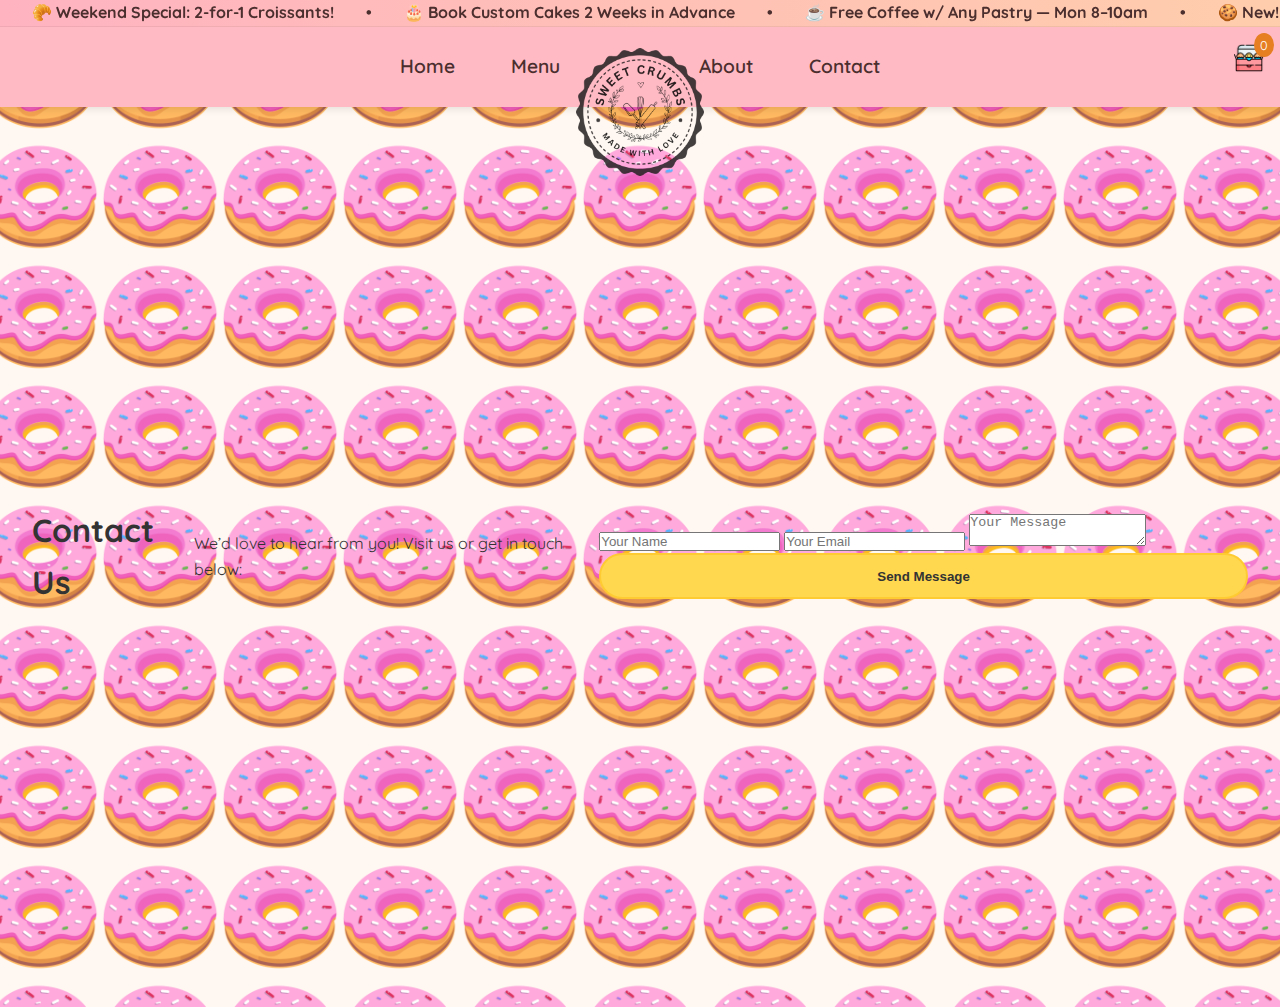
<file: contact.html>
<!DOCTYPE html>
<html lang="en">
<head>
  <meta charset="UTF-8">
  <meta name="viewport" content="width=device-width, initial-scale=1.0">
  <title>Contact - Sweet Crumbs Bakery</title>
  <link rel="stylesheet" href="style.css">
  <link href="https://fonts.googleapis.com/css2?family=Pacifico&family=Quicksand:wght@400;600&display=swap" rel="stylesheet">
</head>
<body class="has-announcement">
  <!-- Announcement / Sales Banner -->
  <div class="announcement-bar" role="region" aria-label="Promotions">
    <div class="ticker-track">
      <div class="ticker-list">
        <span>🥐 Weekend Special: 2-for-1 Croissants!</span>
        <span>•</span>
        <span>🎂 Book Custom Cakes 2 Weeks in Advance</span>
        <span>•</span>
        <span>☕ Free Coffee w/ Any Pastry — Mon 8–10am</span>
        <span>•</span>
        <span>🍪 New! Gluten-Free Cookies Available Daily</span>
      </div>
      <!-- Duplicate for seamless loop -->
      <div class="ticker-list" aria-hidden="true">
        <span>🥐 Weekend Special: 2-for-1 Croissants!</span>
        <span>•</span>
        <span>🎂 Book Custom Cakes 2 Weeks in Advance</span>
        <span>•</span>
        <span>☕ Free Coffee w/ Any Pastry — Mon 8–10am</span>
        <span>•</span>
        <span>🍪 New! Gluten-Free Cookies Available Daily</span>
      </div>
    </div>
  </div>
  <!-- Header -->
  <header>
  <div class="nav-left">
    <ul>
      <li><a href="index.html">Home</a></li>
      <li><a href="menu.html">Menu</a></li>
    </ul>
  </div>

  <div class="logo">
    <img src="images/logo.png" alt="Sweet Crumbs Logo" class="logo-image">
  </div>

  <div class="nav-right">
    <ul>
      <li><a href="index.html#about">About</a></li>
      <li><a href="contact.html">Contact</a></li>
    </ul>
  </div>

  <a href="order.html" class="cart-icon">
    <span id="cartCount">0</span>
    <img src="images/box.png" alt="Bakery Box" class="bakery-box-icon">
  </a>

  <div class="menu-toggle">☰</div>
</header>


  <!-- Contact Section -->
  <section class="contact-page">
    <h1>Contact Us</h1>
    <p>We’d love to hear from you! Visit us or get in touch below:</p>
    <form>
      <input type="text" placeholder="Your Name" required>
      <input type="email" placeholder="Your Email" required>
      <textarea placeholder="Your Message" required></textarea>
      <button type="submit" class="btn">Send Message</button>
    </form>
  </section>

  <script src="script.js"></script>
</body>
</html>
</file>
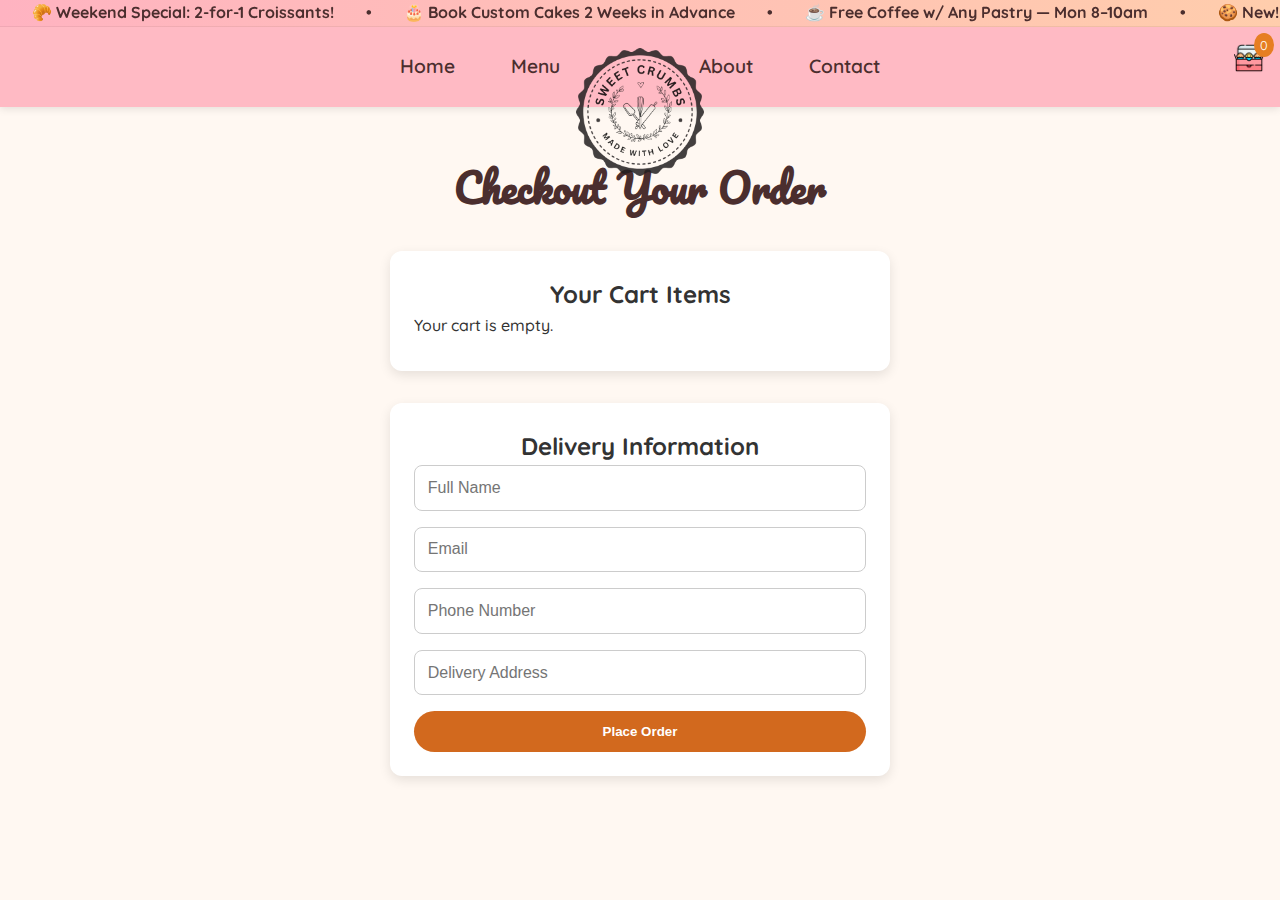
<file: order.html>
<!DOCTYPE html>
<html lang="en">
<head>
  <meta charset="UTF-8">
  <meta name="viewport" content="width=device-width, initial-scale=1.0">
  <title>Order Online - Sweet Crumbs Bakery</title>
  <link rel="stylesheet" href="style.css">
  <link href="https://fonts.googleapis.com/css2?family=Pacifico&family=Quicksand:wght@400;600&display=swap" rel="stylesheet">
</head>
<body class="has-announcement">
  <!-- Announcement / Sales Banner -->
  <div class="announcement-bar" role="region" aria-label="Promotions">
    <div class="ticker-track">
      <div class="ticker-list">
        <span>🥐 Weekend Special: 2-for-1 Croissants!</span>
        <span>•</span>
        <span>🎂 Book Custom Cakes 2 Weeks in Advance</span>
        <span>•</span>
        <span>☕ Free Coffee w/ Any Pastry — Mon 8–10am</span>
        <span>•</span>
        <span>🍪 New! Gluten-Free Cookies Available Daily</span>
      </div>
      <!-- Duplicate for seamless loop -->
      <div class="ticker-list" aria-hidden="true">
        <span>🥐 Weekend Special: 2-for-1 Croissants!</span>
        <span>•</span>
        <span>🎂 Book Custom Cakes 2 Weeks in Advance</span>
        <span>•</span>
        <span>☕ Free Coffee w/ Any Pastry — Mon 8–10am</span>
        <span>•</span>
        <span>🍪 New! Gluten-Free Cookies Available Daily</span>
      </div>
    </div>
  </div>

  <!-- Header -->
  <header>
  <div class="nav-left">
    <ul>
      <li><a href="index.html">Home</a></li>
      <li><a href="menu.html">Menu</a></li>
    </ul>
  </div>

  <div class="logo">
    <img src="images/logo.png" alt="Sweet Crumbs Logo" class="logo-image">
  </div>

  <div class="nav-right">
    <ul>
      <li><a href="index.html#about">About</a></li>
      <li><a href="contact.html">Contact</a></li>
    </ul>
  </div>

  <a href="order.html" class="cart-icon">
    <span id="cartCount">0</span>
    <img src="images/box.png" alt="Bakery Box" class="bakery-box-icon">
  </a>

  <div class="menu-toggle">☰</div>
</header>

  <!-- Order Form Section -->
  <section class="order-page">
    <h1>Checkout Your Order</h1>

    <!-- Cart Items Display -->
    <div class="cart-summary">
      <h2>Your Cart Items</h2>
      <ul id="orderCartItems"></ul>
    </div>

    <!-- Delivery Form -->
    <div class="order-form">
      <h2>Delivery Information</h2>
      <form id="checkoutForm">
        <input type="text" id="name" placeholder="Full Name" required>
        <input type="email" id="email" placeholder="Email" required>
        <input type="text" id="phone" placeholder="Phone Number" required>
        <input type="text" id="address" placeholder="Delivery Address" required>
        <button type="submit" class="btn">Place Order</button>
      </form>
    </div>
  </section>

  <script src="script.js"></script>
</body>
</html>
</file>
<file: style.css>
/* Reset */
* {
    margin: 0;
    padding: 0;
    box-sizing: border-box;
}

body {
    font-family: 'Quicksand', sans-serif;
    background-color: #fff8f2;
    color: #333;
    line-height: 1.6;
    overflow-x: hidden;
}

/* Header */
header {
    position: relative;
    height: 80px; /* fixed height */
    background: rgba(255, 182, 193, 0.95);
    display: flex;
    justify-content: space-between;
    align-items: center;
    padding: 0 2rem;
    box-shadow: 0 2px 8px rgba(0,0,0,0.1);
    z-index: 1000;
}

/* Logo centered */
.logo {
    position: absolute;
    left: 50%;
    transform: translateX(-50%);
    height: 70px; /* logo height */
}

.logo img {
    height: auto;
    width: 160px;
    opacity: 0.85; /* adjust transparency */
}


/* Left and Right Nav */
.nav-left ul,
.nav-right ul {
    list-style: none;
    display: flex;
    gap: 3.5rem;
    align-items: center;
    margin: 0;
    padding: 0;
}

.nav-left {
    position: absolute;
    left: 25rem;
}

.nav-right {
    position: absolute;
    right: 25rem; /* leave space for cart icon */
}

/* Nav Links */
.nav-left a,
.nav-right a {
    text-decoration: none;
    font-weight: 600;
    color: #4b2e2e;
    font-size: 1.2rem;
    transition: color 0.3s ease, border-bottom 0.3s ease;
}

.nav-left a:hover,
.nav-right a:hover {
    color: #d2691e;
    border-bottom: 2px solid #d2691e;
    padding-bottom: 2px;
}

/* Cart Icon */
.cart-icon {
    position: absolute;
    top: 1rem;
    right: 1rem;
    display: flex;
    align-items: center;
    gap: 0.3rem;
    text-decoration: none;
}

#cartCount {
    position: absolute;
    top: -10px;
    right: -10px;
    background: #e67e22;
    color: white;
    border-radius: 50%;
    padding: 2px 6px;
    font-size: 0.8rem;
}

/* Hamburger Menu */
.menu-toggle {
    display: none;
    font-size: 1.8rem;
    cursor: pointer;
    color: #4b2e2e;
    margin-left: auto;
    transition: transform 0.3s ease;
}

/* Landing Section / Hero Video */
.landing-section {
    position: relative;
    width: 100%;
    height: 90vh;
    display: flex;
    justify-content: center;
    align-items: center;
    background: linear-gradient(135deg, #ffb347, #ffcc33); /* Bakery colors */
    overflow: hidden;
}
  
.welcome-text {
    font-family: 'Pacifico', cursive;
    font-size: clamp(2rem, 6vw, 5rem);
    color: #fff;
    text-shadow: 2px 2px 6px rgba(0,0,0,0.4);
    animation: bounceColors 5s infinite, fadeInOut 3s ease-in-out infinite;
}
  
/* Color-changing bounce */
@keyframes bounceColors {
    0%, 100% { color: #f0d7a7; transform: translateY(0); }
    25% { color: #c37960; transform: translateY(-10px); }
    50% { color: #894e3f; transform: translateY(0); }
    75% { color: #eee1ba; transform: translateY(-10px); }
}
  
/* Simple fade in/out */
@keyframes fadeInOut {
    0%, 100% { opacity: 0.8; }
    50% { opacity: 1; }
}
.landing-section::before {
    content: '';
    position: absolute;
    top: 0; left: 0;
    width: 100%; height: 100%;
    background: url('images/background.jpg') center/cover no-repeat;
    filter: blur(4px) brightness(0.6);
    z-index: 0;
}

/* Menu Page */
.menu-page {
    padding: 3rem 2rem;
    text-align: center;
}

.menu-page h1 {
    font-family: 'Pacifico', cursive;
    margin-bottom: 2rem;
    font-size: 2.5rem;
    color: #4b2e2e;
}

/* Category Buttons */
.menu-categories {
    display: flex;
    justify-content: center;
    gap: 1rem;
    margin-bottom: 2rem;
}

.category-btn {
    padding: 0.5rem 1rem;
    background: #f8f0e3;
    border: 1px solid #e67e22;
    border-radius: 25px;
    cursor: pointer;
    font-weight: 600;
    transition: all 0.3s;
}

.category-btn:hover, .category-btn.active {
    background: #e67e22;
    color: #fff;
    transform: scale(1.05);
}

/* Menu Grid */
.menu-grid {
    display: grid;
    grid-template-columns: repeat(auto-fit, minmax(220px, 1fr));
    gap: 2rem;
}

/* Menu Cards */
.menu-item {
    border: 1px solid #ffc852;
    border-radius: 10px;
    padding: 1rem;
    text-align: center;
    transition: transform 0.2s;
    background: #fff;
}
.menu-item:hover {
    transform: translateY(-4px);
    box-shadow: 0 4px 12px rgba(0,0,0,0.08);
}
.menu-item img {
    width: 100%;
    height: 180px;
    object-fit: cover;
    border-radius: 8px;
}
.menu-item .price {
    font-weight: 600;
    margin: 0.5rem 0;
}
.qty-box {
    display: flex;
    align-items: center;
    justify-content: center;
    gap: .5rem;
    margin-top: .5rem;
}
.qty-btn {
    border: 1px solid #ccc;
    background: #f9f9f9;
    padding: 0.3rem 0.6rem;
    cursor: pointer;
    border-radius: 4px;
}
.qty-btn:hover {
    background: #eee;
}
.add-btn {
    margin-top: .75rem;
    background: #ffca28;
    border: none;
    padding: .5rem 1rem;
    font-weight: bold;
    cursor: pointer;
    border-radius: 6px;
}
.add-btn:hover {
    background: #ffb300;
}

/* ================ Drawer Cart ================ */
.cart-backdrop {
    position: fixed; inset: 0; background: rgba(0,0,0,.35);
    opacity: 0; pointer-events: none; transition: opacity .3s ease; z-index: 1490;
}
.cart-backdrop.show { opacity: 1; pointer-events: auto; }

.cart-drawer {
    position: fixed; top: 0; right: 0; height: 100%; width: 380px;
    background: #fff; box-shadow: -4px 0 30px rgba(0,0,0,.2);
    transform: translateX(100%); transition: transform .35s ease;
    z-index: 1500; display: grid; grid-template-rows: auto auto 1fr auto;
}
.cart-drawer.open { transform: translateX(0); }

.drawer-header {
    display:flex; justify-content: space-between; align-items:center;
    padding: 1rem 1rem .5rem 1rem; border-bottom: 1px solid #eee;
}
.drawer-header h3 { font-size: 1.25rem; }
.icon-btn { background: transparent; border: none; font-size: 1.25rem; cursor: pointer; }

.drawer-headings {
    display: grid; grid-template-columns: 1fr auto; gap: .5rem;
    padding: .5rem 1rem; font-size: .8rem; color:#666; border-bottom: 1px solid #f1f1f1;
}
.drawer-body { overflow-y: auto; }
.cart-lines { list-style: none; padding: 0 1rem; }

.cart-line {
    display: grid; grid-template-columns: auto 1fr auto; gap: .75rem; align-items: center;
    padding: 1rem 0; border-bottom: 1px solid #f3f3f3;
}
.cart-thumb {
    width: 56px; height: 56px; border-radius: 8px; object-fit: cover; background:#f6f6f6;
}
.cart-info { display:flex; flex-direction: column; align-items:flex-start; gap:.25rem; }
.cart-title { font-weight: 700; }
.cart-meta { font-size: .85rem; color:#777; }

.qty-box {
    display: inline-grid; grid-template-columns: 36px 36px 36px; align-items: center; justify-items:center;
    border: 2px solid #f3b0c3; border-radius: 12px; height: 40px;
}
.qty-btn { background: transparent; border: none; font-size: 1.1rem; cursor: pointer; }
.qty { font-weight: 700; }

.line-total { font-weight: 700; }

.remove-line {
    background: transparent; border: none; color:#777; cursor: pointer; font-size: 1rem; margin-left:.25rem;
}

.drawer-footer { padding: 1rem; border-top: 1px solid #eee; }
.subtotal { display:flex; justify-content: space-between; align-items:center; margin-bottom: .5rem; }
.tiny-note { font-size: .8rem; color:#777; margin-bottom: .75rem; }
.btn {
    width: 100%; padding: .85rem; border-radius: 999px; background: #ffd84f; color:#333;
    border: 2px solid #ffcb32; font-weight: 800; cursor: pointer;
}
.btn:hover { filter: brightness(.97); }

/* Order Page */
.order-page {
    padding: 3rem 2rem;
    text-align: center;
}

.order-page h1 {
    font-family: 'Pacifico', cursive;
    font-size: 2.5rem;
    margin-bottom: 2rem;
    color: #4b2e2e;
}

/* Cart Summary */
.cart-summary {
    background: #fff;
    border-radius: 12px;
    padding: 1.5rem;
    margin-bottom: 2rem;
    max-width: 500px;
    margin-left: auto;
    margin-right: auto;
    box-shadow: 0 4px 12px rgba(0,0,0,0.1);
}

.cart-summary ul {
    list-style: none;
    padding-left: 0;
}

.cart-summary li {
    margin-bottom: 0.5rem;
    font-weight: 500;
    text-align: left;
}

/* Order Form */
.order-form {
    background: #fff;
    border-radius: 12px;
    padding: 1.5rem;
    max-width: 500px;
    margin: 0 auto 3rem auto;
    box-shadow: 0 4px 12px rgba(0,0,0,0.1);
}

.order-form input {
    width: 100%;
    padding: 0.8rem;
    margin-bottom: 1rem;
    border-radius: 8px;
    border: 1px solid #ccc;
    font-size: 1rem;
}

.order-form .btn {
    width: 100%;
    padding: 0.8rem;
    border-radius: 30px;
    background: #d2691e;
    color: #fff;
    border: none;
    font-weight: 600;
    cursor: pointer;
}

.order-form .btn:hover {
    background: #a0522d;
}

/* About Section */
.about-section {
    position: relative;
    background: linear-gradient(to bottom, #fff1e6, #ffe6e0);
    padding: 5rem 2rem;
    overflow: hidden;
}

.about-content {
    display: flex;
    align-items: center;
    justify-content: center;
    gap: 2rem;
    position: relative;
    z-index: 2;
}

.about-left {
    flex: 1;
    display: flex;
    justify-content: center;
}

.about-me {
    width: 250px;
    border-radius: 50%;
    border: 3px solid #d35400;
}

.about-right {
    flex: 2;
    text-align: left;
}

.about-right h2 {
    font-family: 'Pacifico', cursive;
    font-size: 2.5rem;
    color: #d35400;
    margin-bottom: 1rem;
}

.about-right p {
    font-size: 1.2rem;
    color: #5d4037;
    margin-bottom: 1rem;
}

/* Floating pastries */
.floating-pastry {
    position: absolute;
    width: 50px;
    height: 50px;
    opacity: 0.6;
    z-index: 1;
    animation-name: float-diagonal;
    animation-iteration-count: infinite;
    animation-timing-function: ease-in-out;
    animation-direction: alternate;
}

@keyframes float-diagonal {
    0% { transform: translate(0, 0) rotate(0deg) scale(1); opacity: 0.6; }
    50% { transform: translate(20px, -30px) rotate(180deg) scale(1.1); opacity: 0.8; }
    100% { transform: translate(0, 0) rotate(360deg) scale(1); opacity: 0.6; }
}

/* Responsive */
@media (max-width: 900px) {
    .about-content { flex-direction: column; text-align: center; }
    .about-right { text-align: center; }
    .about-me { margin-bottom: 1.5rem; }
}

@media (max-width: 700px) {
    nav ul {
        display: flex;
        flex-direction: column;
        background: rgba(255, 182, 193, 0.98);
        position: absolute;
        top: 70px;
        right: 20px;
        width: 200px;
        padding: 1rem;
        border-radius: 8px;
        box-shadow: 0 4px 10px rgba(0,0,0,0.15);
        max-height: 0;
        overflow: hidden;
        opacity: 0;
        transform: translateY(-10px);
        transition: max-height 0.4s ease, opacity 0.4s ease, transform 0.4s ease;
    }

    nav ul.active {
        max-height: 500px;
        opacity: 1;
        transform: translateY(0);
    }

    .menu-toggle {
        display: block;
        position: absolute;
        top: 20px;
        right: 20px;
    }
}

/* Contact Page */
.contact-page {
    min-height: 100vh;
    display: flex;
    justify-content: center;
    align-items: center;
    background: url('images/donut.png') repeat center center;
    background-size: 120px;
    padding: 2rem;
}

.contact-form {
    background: #fff;
    padding: 2rem;
    border: 2px solid #f8d7c4;
    border-radius: 15px;
    box-shadow: 0 6px 15px rgba(0,0,0,0.15);
    max-width: 500px;
    width: 100%;
    text-align: center;
}

.contact-form h1 {
    font-family: 'Pacifico', cursive;
    font-size: 2rem;
    margin-bottom: 1.5rem;
    color: #4b2e2e;
}

.contact-form label {
    display: block;
    text-align: left;
    font-weight: 600;
    margin: 0.8rem 0 0.4rem;
    color: #4b2e2e;
}

.contact-form input,
.contact-form textarea {
    width: 100%;
    padding: 0.8rem;
    border: 1px solid #e0c6b1;
    border-radius: 8px;
    outline: none;
    font-size: 1rem;
    margin-bottom: 1rem;
    transition: border 0.3s ease;
}

.contact-form input:focus,
.contact-form textarea:focus {
    border-color: #e67e22;
}

.contact-form button {
    padding: 0.8rem 1.5rem;
    background: #e67e22;
    color: white;
    font-weight: bold;
    border: none;
    border-radius: 25px;
    cursor: pointer;
    transition: background 0.3s ease, transform 0.2s ease;
}

.contact-form button:hover {
    background: #cf6716;
    transform: translateY(-2px);
}

/* ========== Announcement Bar (new) ========== */
.announcement-bar {
    position: sticky;
    top: 0;
    z-index: 1200;
    height: var(--bar-height);
    display: flex;
    align-items: center;
    overflow: hidden;
    background: linear-gradient(90deg, #ffb3c1, #ffd6a5, #fdffb6, #caffbf);
    background-size: 400% 100%;
    animation: bannerHue 12s linear infinite;
    border-bottom: 1px solid rgba(0,0,0,0.06);
}

/* animated subtle hue shift */
@keyframes bannerHue {
    0% { background-position: 0% 50%; }
    100% { background-position: 100% 50%; }
}

.ticker-track {
    display: flex;
    width: max-content;
    gap: 2rem;
    white-space: nowrap;
    animation: tickerScroll 28s linear infinite;
    will-change: transform;
}

.ticker-list {
    display: inline-flex;
    gap: 2rem;
    padding: 0 2rem;
    color: #4b2e2e;
    font-weight: 700;
    align-items: center;
}

.ticker-list span {
    display: inline-block;
}

/* Pause on hover */
.announcement-bar:hover .ticker-track {
    animation-play-state: paused;
}

/* Respect reduced motion */
@media (prefers-reduced-motion: reduce) {
    .ticker-track { animation: none; }
    .announcement-bar { animation: none; }
}

/* Seamless loop: move the track left by 50% because we duplicated content */
@keyframes tickerScroll {
    from { transform: translateX(0); }
    to { transform: translateX(-50%); }
}

/* When page has banner, push header down by bar height */
body.has-announcement header {
    top: var(--bar-height);
}

.bakery-box-icon {
    width: 30px;       
    height: auto;      
    vertical-align: middle;
}

.baked-goods-slider {
    overflow: hidden;
    width: 100%;
    background-color: #fff8f0;
    padding: 1rem 0;
    position: relative;
}

.slider-track {
    display: flex;
    width: calc(200%);
    animation: scrollSlider 20s linear infinite;
}

.slider-track img {
    height: 120px;
    margin-right: 2rem;
    object-fit: contain;
}

@keyframes scrollSlider {
    0% { transform: translateX(0); }
    100% { transform: translateX(-50%); }
}

@media (max-width: 768px) {
    .slider-track img {
        height: 80px;
        margin-right: 1rem;
    }
}

.creative-divider {
    width: 100%;
    overflow: hidden;
}

.section-banner {
    width: 100%;
    max-height: 600px;
    object-fit: contain;
    display: block;
}
</file>
